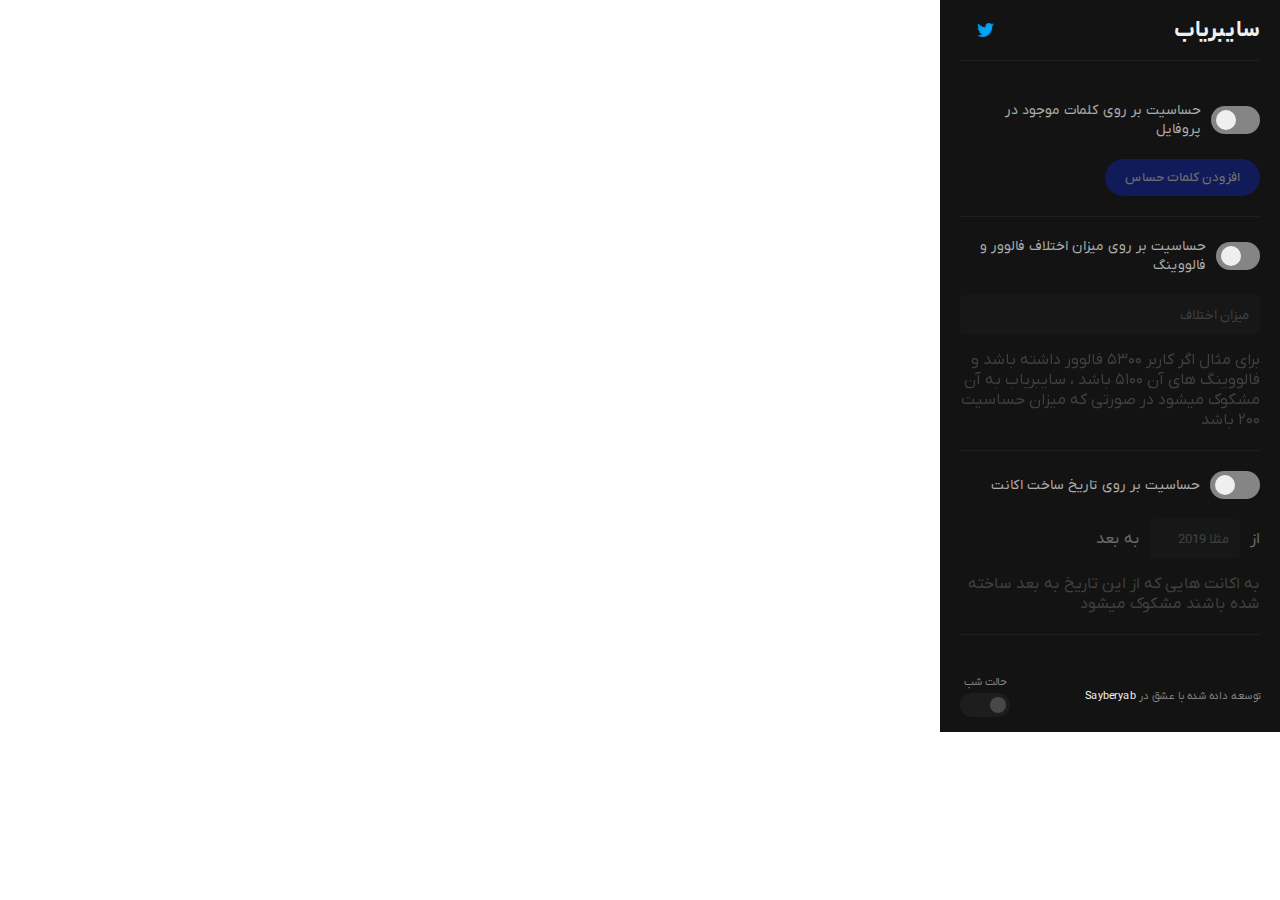
<file: index.html>
<html>
<header>
    <meta http-equiv="Content-Type" content="text/html;charset=UTF-8">
    <link rel="stylesheet" href="./styles/style.css">
    <link rel="stylesheet" href="./styles/toggle-style.css">
    <link rel="stylesheet" href="./styles/loading.css">
    <link rel="stylesheet" href="./styles/puls.css">
</header>

<body>
    <div class="notif-wrapper">
        <div class="notif">
            <span class="notif-text">
                کلمات شما کپی شد ، میتوانید آن را با دوستان خود به اشتراک بگذارید تا بتوانند به کلمات خود اضافه کنند
            </span>
            <div class="close">باشه</div>
        </div>
    </div>
    <div class="addwordlist-wrapper">
        <span class="material-icons addwordlist-wrapper-close">&#xe5cd;</span>
        <div class="addwordlist">
            <span class="addwordlist-text">
                کلمات کپی شده را در این مکان paste کنید ، تا به کلمات شما اضافه شود
            </span>
            <input type="text" placeholder='["کلمه اول" , "کلمه دوم" , "کلمه سوم" , ...]'>
            <div class="addwordlist-close">وارد کردن <span class="material-icons">&#xe255;</span></div>
        </div>
    </div>
    <div class="addword-wrapper">
        <div class="addword-wrapper-inner">
            <div class="wrapper-header">
                <span class="material-icons addword-wrapper-closee">&#xe5cd;</span>
                <!-- <span class="logo-text">کلمات حساس</span> -->
                <span class="container">
                    <span class="import-word">
                        وارد کردن
                        <span class="material-icons">&#xe255;</span>
                    </span>
                    <span class="export-word">
                        کپی کردن
                        <span class="material-icons">&#xe14d;</span>
                        <input type="text" id="myInput" style="display: none;visibility: none;">
                    </span>
                </span>
            </div>
            <div class="wrapper-body">
                <div class="add-word-header">
                    <input type="text" placeholder="کلمه مورد نظر خود را وارد کنید">
                    <button>افزودن</button>
                </div>
                <div class="add-word-body-wrapper">
                    <div class="add-word-body">
                        <div class="lds-ellipsis">
                            <div></div>
                            <div></div>
                            <div></div>
                            <div></div>
                        </div>
                    </div>
                </div>
            </div>
        </div>
    </div>
    <div class="wrapper">
        <div class="wrapper-header">
            <span class="logo-text">سایبریاب</span>
            <div class="supported-platforms">
                <div class="wrapper-body-inner-row">
                    <div class="blob green">
                        <img src="./images/Twitter-Logo.png">
                    </div>
                </div>
            </div>
        </div>
        <div class="change-wrapper">

            <div class="wrapper-body words-sens">
                <div class="wrapper-body-inner-row">
                    <label class="switch2 words">
                        <input type="checkbox">
                        <span class="slider2 round"></span>
                    </label>
                    <span class="body-text">
                        حساسیت بر روی کلمات موجود در پروفایل
                    </span>
                </div>
                <div class="wrapper-body-inner">
                    <span class="add-word">افزودن کلمات حساس</span>
                </div>
            </div>
            <div class="wrapper-body following-sens">
                <div class="wrapper-body-inner-row">
                    <label class="switch2 sens">
                        <input type="checkbox">
                        <span class="slider2 round"></span>
                    </label>
                    <span class="body-text">
                        حساسیت بر روی میزان اختلاف فالوور و فالووینگ
                    </span>
                </div>
                <div class="wrapper-body-inner">
                    <input type="number" placeholder="میزان اختلاف" class="sens">
                    <label class="description">برای مثال اگر کاربر ۵۳۰۰ فالوور داشته باشد و فالووینگ های آن ۵۱۰۰ باشد ،
                        سایبریاب به آن
                        مشکوک میشود در صورتی که میزان حساسیت ۲۰۰ باشد
                    </label>
                </div>

            </div>
            <div class="wrapper-body create-sens">
                <div class="wrapper-body-inner-row">
                    <label class="switch2 create-sens">
                        <input type="checkbox">
                        <span class="slider2 round"></span>
                    </label>
                    <span class="body-text">
                        حساسیت بر روی تاریخ ساخت اکانت
                    </span>
                </div>
                <div class="wrapper-body-inner">
                    <div class="wrapper-body-inner-row">
                        <span>از</span>
                        <input type="number" placeholder="مثلا 2019" class="create-sens">
                        <span>به بعد</span>
                    </div>
                    <label class="description">
                        به اکانت هایی که از این تاریخ به بعد ساخته شده باشند مشکوک میشود
                    </label>
                </div>

            </div>
        </div>

        <div class="wrapper-footer">
            <span>توسعه داده شده با عشق در <a href="https://sayberyab.com/" target="_blank">Sayberyab</a></span>
            <span class="dark-mode">
                <span class="dark-mode-text">حالت شب</span>
                <label class="switch">
                    <input type="checkbox">
                    <span class="slider round"></span>
                </label>
            </span>
        </div>
    </div>
    <script src="./scripts/index.js"></script>
    <script src="./scripts/theme.js"></script>
    <script src="./scripts/words-status.js"></script>
    <script src="./scripts/following-sens-status.js"></script>
    <script src="./scripts/create-status.js"></script>
</body>

</html>
</file>
<file: styles/style.css>
@import url(fontiran.css); 

/* fallback */
@font-face {
  font-family: 'Material Icons';
  font-style: normal;
  font-weight: 400;
  src: url(./flUhRq6tzZclQEJ-Vdg-IuiaDsNc.woff2) format('woff2');
}

.material-icons {
  font-family: 'Material Icons';
  font-weight: normal;
  font-style: normal;
  font-size: 24px;
  line-height: 1;
  letter-spacing: normal;
  text-transform: none;
  display: inline-block;
  white-space: nowrap;
  word-wrap: normal;
  direction: ltr;
  -webkit-font-feature-settings: 'liga';
  -webkit-font-smoothing: antialiased;
}

:root:not(.dark) {
    --background-color: #ffffff;
    --primary-color: #dab007;
    --secondary-color: #c4c4c4;
    --font-color: rgb(23, 23, 23);
    --secondary-font-color: rgb(113, 113, 113);
  }
  
  :root.dark {
    --background-color: #131313;
    --primary-color: #2d066c;
    --secondary-color: #1f1f1f;
    --font-color: #efefef;
    --secondary-font-color: #858585;
  }

body {
	font-family: IRANYekanX  !important;
	direction: rtl;
	/* background-color: #cdcdcd; */
	margin: 0;
	box-sizing: border-box;
	overflow-x: hidden;
    padding: 0;
    border-radius: 20px;
}
h1, h2, h3, h4, h5, h6,input, textarea,button {
	font-family: IRANYekanX !important;
}

.wrapper {
    width: 300px;
    /* height: 400px; */
    padding: 5px 20px 15px 20px;
    display: flex;
    justify-content: flex-start;
    align-items: center;
    flex-direction: column;
    gap: 20px;
    transition: background-color,color 600ms;
    background-color: var(--background-color);
    color: var(--font-color);
    /* border-radius: 20px; */

}

.change-wrapper {
    width: 100%;
    display: flex;
    justify-content: flex-start;
    align-items: center;
    flex-direction: column;
    gap: 20px;
    padding: 20px 0;
}

.wrapper-header {
    width: 100%;
    /* height: 80px; */
    display: flex;
    justify-content: space-between;
    align-items: center;
    flex-direction: row;
    border-bottom: 1px solid var(--secondary-color);
    padding-bottom: 5px;
}

.logo-wrapper {
    /* width: 50px; */
    
}

.logo-wrapper > img {
    width: 50px;
}

.wrapper-body {
    display: flex;
    justify-content: space-evenly;
    align-items: flex-start;
    flex-direction: column;
    gap: 20px;
    /* height: 300px; */
    border-bottom: 1px solid var(--secondary-color);
    padding-bottom: 20px;
}


.wrapper-body-inner {
  display: flex;
  justify-content: space-evenly;
  align-items: center;
  flex-direction: column;
  gap: 5px;
  /* height: 300px; */
}

.wrapper-body-inner-row {
  display: flex;
  justify-content: space-evenly;
  align-items: center;
  flex-direction: row;
  gap: 20px;
  /* height: 300px; */
}

.logo-text {
    font-size: 22px;
    font-weight: 600;
}

.body-text {
    font-size: 14px;
    font-weight: 500;
}

.wrapper-footer {
    width: 100%;
    font-size: 11px;
    font-weight: 400;
    transition: background-color,color 600ms;
    color: var(--secondary-font-color);
    display: flex;
    justify-content: space-between;
    align-items: center;
    flex-direction: row;
}

.dark-mode {
    display: flex;
    justify-content: space-evenly;
    align-items: center;
    flex-direction: column;
    gap: 4px;
}

.dark-mode-text {
    font-size: 11px;
    font-weight: 400;
    transition: background-color,color 600ms;
    color: var(--secondary-font-color);
}

.add-word {
    padding: 10px 20px;
    background-color: #1229c2;
    color: white;
    border-radius: 30px;
    cursor: pointer;
    font-size: 13px;
}

.add-word-header {
    display: flex;
    justify-content: space-evenly;
    align-items: center;
    flex-direction: row;
    width: 100%;
    gap: 5px;
}

.add-word-header > input {
    border: none;
    outline: none;
    background-color: var(--secondary-color);
    color: var(--font-color);
    width: 200px;
    height: 40px;
    border-radius: 5px;
    padding: 0 10px;
}

.add-word-header > input::placeholder {
    color: var(--secondary-font-color);
}

.add-word-header > button {
    border: none;
    outline: none;
    background-color: rgb(25, 61, 145);
    /* width: 200px; */
    height: 40px;
    border-radius: 5px;
    color: white;
    cursor: pointer;
    transition: background-color 200ms;
}

.add-word-header > button:hover {
    background-color: rgb(43, 88, 194);
}

.add-word-body {
    width: 100%;
    /* height: 200px; */
    /* overflow-x: hidden;
    overflow: auto; */
    display: flex;
    flex-direction: column;
    align-items: flex-start;
    justify-content: flex-start;
    /* max-height: 200px; */
    flex-flow: wrap;
    gap: 5px;
    padding: 0 10px;
    color: var(--font-color);
}

.add-word-body-wrapper {
  display: flex;
    justify-content: flex-start;
    align-items: flex-start;
    flex-direction: column;
    overflow-y: auto;
    overflow-x: hidden;
    max-height: 340px;
    width: 100%;
}

.add-word-body-item {
    background-color: var(--secondary-color);
    color: var(--font-color);
    border-radius: 5px;
    padding: 5px 10px;
    font-size: 14px;
    cursor: pointer;
    display: flex;
    justify-content: space-evenly;
    align-items: center;
    flex-direction: row-reverse;
    gap: 5px;
    transition: 200ms;
}

.add-word-body-item > .material-icons {
    font-size: 11px !important;
    display: none;
}

.add-word-body-item:hover  {
    opacity: .7;
}

.add-word-body-item:hover .material-icons{
    display: block;
}

input[type="file"] {
    display: none;
}

.custom-file-upload {
    border: 1px solid #ccc;
    display: inline-block;
    padding: 6px 12px;
    cursor: pointer;
}

.export-word,.import-word {
    display: flex;
    justify-content: space-evenly;
    align-items: center;
    flex-direction: row;
    gap: 2px;
    font-size: 10px;
    color: var(--secondary-color);
    cursor: pointer;
    background-color: var(--secondary-font-color);
    border-radius: 10px;
    padding: 5px 9px;
    transition: background-color 200ms;
}

.export-word:hover,.import-word:hover {
    background-color: #464646;
}

.export-word .material-icons,.import-word .material-icons {
    font-size: 16px !important;
}

  .notif-wrapper {
    position: absolute;
    width: 100%;
    height: 100%;
    background-color: rgba(0, 0, 0, 0.721);
    backdrop-filter: blur(5px);
    z-index: 100;
    display: flex;
    justify-content: space-evenly;
    align-items: center;
    flex-direction: column;
    display: none;
  }

  /* .notif-wrapper.show {
    display: flex;
  } */

  .notif {
    position: relative;
    width: 250px;
    height: 100px;
    background-color: rgb(29, 29, 29);
    border-radius: 5px;
    z-index: 101;
    display: flex;
    justify-content: space-evenly;
    align-items: center;
    flex-direction: column;
    gap: 10px;
    padding: 10px;
  }

  .close {
    background-color: rgb(21, 85, 225);
    padding: 7px 15px;
    color: white;
    font-size: 14px;
    border-radius: 5px;
    cursor: pointer;
    font-weight: 500;
  }

  .notif-text {
    width: 80%;
    font-size: 14px;
    color: white;
  }


  .addwordlist-wrapper {
    position: absolute;
    width: 100%;
    height: 100%;
    background-color: rgba(0, 0, 0, 0.721);
    backdrop-filter: blur(5px);
    z-index: 100;
    display: flex;
    justify-content: space-evenly;
    align-items: center;
    flex-direction: column;
    display: none;
  }

  /* .notif-wrapper.show {
    display: flex;
  } */

  .addwordlist {
    position: relative;
    width: 250px;
    /* height: 100px; */
    background-color: rgb(29, 29, 29);
    border-radius: 5px;
    z-index: 101;
    display: flex;
    justify-content: space-evenly;
    align-items: center;
    flex-direction: column;
    gap: 10px;
    padding: 20px;
  }

  .addwordlist-close {
    background-color: rgb(21, 85, 225);
    padding: 7px 15px;
    color: white;
    font-size: 14px;
    border-radius: 5px;
    cursor: pointer;
    font-weight: 500;
    display: flex;
    justify-content: space-evenly;
    align-items: center;
    flex-direction: row;
    gap: 5px;
  }

  .addwordlist-text {
    /* width: 80%; */
    font-size: 14px;
    color: white;
  }

  .addwordlist > input {
    border: none;
    outline: none;
    background-color: rgb(75, 75, 75);
    color: white;
    width: 250px;
    height: 45px;
    border-radius: 5px;
    padding: 10px 15px;
}

.addwordlist > input::placeholder {
    color: rgb(206, 206, 206);
}

.addwordlist-wrapper-close {
    position: absolute;
    right: 20px;
    top: 20px;
    color: white;
    font-size: 35px !important;
    cursor: pointer;
}

/* width */
::-webkit-scrollbar {
    width: 10px;
  }
  
  /* Track */
  ::-webkit-scrollbar-track {
    background: #bcbcbc;
  }
  
  /* Handle */
  ::-webkit-scrollbar-thumb {
    background: #888;
  }
  
  /* Handle on hover */
  ::-webkit-scrollbar-thumb:hover {
    background: #555;
  }

  a {
    color: var(--font-color);
    text-decoration: none;
  }

  .sub-header-close {
    width: 100%;
    text-align: right;
    height: 10px;
    position: absolute;
    padding-right: 40px;
    cursor: pointer;
    font-size: 18px;
  }

  input.sens {
    border: none;
    outline: none;
    background-color: var(--secondary-color);
    color: var(--font-color);
    width: 100%;
    height: 40px;
    border-radius: 5px;
    padding: 0 10px;
}

input.sens::placeholder {
    color: var(--secondary-font-color);
}

label.description {
  color: var(--secondary-font-color);
  margin-top: 10px;
}

.supported-platforms {
  /* width: 100%; */
  display: flex;
  justify-content: space-evenly;
  align-items: flex-start;
  flex-direction: column;
  gap: 10px;
}

.supported-platforms-text {
  font-size: 12px;
  font-weight: 500;
  color: var(--secondary-font-color);
}

.wrapper-body-inner-row {
  width: 100%;
  display: flex;
  justify-content: flex-start;
  align-items: center;
  flex-direction: row;
  gap: 10px;
}

.wrapper-body-inner-row img {
  width: 25px;
}

.addword-wrapper {
  position: absolute;
  width: 100%;
  height: 100%;
  background-color: var(--background-color);
  color: var(--font-color);
  backdrop-filter: blur(5px);
  z-index: 99;
  display: none;
}

.addword-wrapper-inner {
  width: 100%;
  display: flex;
  justify-content: flex-start;
  align-items: center;
  flex-direction: column;
  gap: 50px;
  padding: 10px 20px;
}

.addword-wrapper-closee {
  /* position: absolute; */
  right: 20px;
  top: 20px;
  color: white;
  font-size: 35px !important;
  cursor: pointer;
}

.container {
  display: flex;
  justify-content: space-between;
  align-items: center;
  flex-direction: row;
  gap: 10px;
}

.addword-wrapper .wrapper-body {
  border-bottom: unset !important;
}

input.create-sens {
  border: none;
  outline: none;
  background-color: var(--secondary-color);
  color: var(--font-color);
  width: 30%;
  height: 40px;
  border-radius: 5px;
  padding: 0 10px;
}

input.create-sens::placeholder {
  color: var(--secondary-font-color);
}
</file>
<file: styles/toggle-style.css>
.switch {
  position: relative;
  display: inline-block;
  width: 50px;
  height: 24px;
}

.switch input { 
  opacity: 0;
  width: 0;
  height: 0;
}

.slider {
  position: absolute;
  cursor: pointer;
  top: 0;
  left: 0;
  right: 0;
  bottom: 0;
  background-color: rgb(224, 224, 224);
  -webkit-transition: .4s;
  transition: .4s;
}

.slider:before {
  position: absolute;
  content: "";
  width: 16px;
  aspect-ratio: 1;
  left: 4px;
  bottom: 4px;
  background-color: rgb(239, 211, 30);
  -webkit-transition: .4s;
  transition: .4s;
}

input:checked + .slider {
  background-color: #1d1d1d;
}

input:focus + .slider {
  box-shadow: 0 0 1px #262626;
}

input:checked + .slider:before {
  -webkit-transform: translateX(26px);
  -ms-transform: translateX(26px);
  transform: translateX(26px);
  background-color: rgb(72, 72, 72);
}

/* Rounded sliders */
.slider.round {
  border-radius: 34px;
}

.slider.round:before {
  border-radius: 50%;
}

/* switch2 */

.switch2 {
    position: relative;
    display: inline-block;
    width: 50px;
    height: 28px;
  }
  
  .switch2 input { 
    opacity: 0;
    width: 0;
    height: 0;
  }
  
  .slider2 {
    position: absolute;
    cursor: pointer;
    top: 0;
    left: 0;
    right: 0;
    bottom: 0;
    background-color: var(--secondary-font-color);
    -webkit-transition: .4s;
    transition: .4s;
  }
  
  .slider2:before {
    position: absolute;
    content: "";
    width: 20px;
    aspect-ratio: 1;
    left: 5px;
    bottom: 4px;
    background-color: rgb(239, 239, 239);
    -webkit-transition: .4s;
    transition: .4s;
  }
  
  input:checked + .slider2 {
    background-color: #f3b421;
  }
  
  input:focus + .slider2 {
    box-shadow: 0 0 1px #3621f3;
  }
  
  input:checked + .slider2:before {
    -webkit-transform: translateX(20px);
    -ms-transform: translateX(20px);
    transform: translateX(20px);
  }
  
  /* Rounded slider2s */
  .slider2.round {
    border-radius: 34px;
  }
  
  .slider2.round:before {
    border-radius: 50%;
  }
</file>
<file: styles/loading.css>
:root:not(.dark) {
    --background-color: #ffffff;
    --primary-color: #dab007;
    --secondary-color: #c4c4c4;
    --font-color: rgb(23, 23, 23);
    --secondary-font-color: rgb(113, 113, 113);
  }
  
  :root.dark {
    --background-color: #131313;
    --primary-color: #2d066c;
    --secondary-color: #1f1f1f;
    --font-color: #efefef;
    --secondary-font-color: #858585;
  }

.lds-ellipsis {
    display: inline-block;
    position: relative;
    width: 80px;
    height: 80px;
    scale: 0.5;
  }
  .lds-ellipsis div {
    position: absolute;
    top: 33px;
    width: 13px;
    height: 13px;
    border-radius: 50%;
    background: var(--font-color);
    animation-timing-function: cubic-bezier(0, 1, 1, 0);
  }
  .lds-ellipsis div:nth-child(1) {
    left: 8px;
    animation: lds-ellipsis1 0.6s infinite;
  }
  .lds-ellipsis div:nth-child(2) {
    left: 8px;
    animation: lds-ellipsis2 0.6s infinite;
  }
  .lds-ellipsis div:nth-child(3) {
    left: 32px;
    animation: lds-ellipsis2 0.6s infinite;
  }
  .lds-ellipsis div:nth-child(4) {
    left: 56px;
    animation: lds-ellipsis3 0.6s infinite;
  }
  @keyframes lds-ellipsis1 {
    0% {
      transform: scale(0);
    }
    100% {
      transform: scale(1);
    }
  }
  @keyframes lds-ellipsis3 {
    0% {
      transform: scale(1);
    }
    100% {
      transform: scale(0);
    }
  }
  @keyframes lds-ellipsis2 {
    0% {
      transform: translate(0, 0);
    }
    100% {
      transform: translate(24px, 0);
    }
  }
</file>
<file: styles/puls.css>
.blob {
    background: black;
    border-radius: 50%;
    box-shadow: 0 0 0 0 rgba(0, 0, 0, 1);
    margin: 10px;
    height: 30px;
    width: 30px;
    display: flex;
    justify-content: space-evenly;
    align-items: center;
    flex-direction: row;
    transform: scale(1);
    animation: pulse-black 2s infinite;
  }
  
  @keyframes pulse-black {
    0% {
      transform: scale(0.95);
      box-shadow: 0 0 0 0 rgba(0, 0, 0, 0.7);
    }
    
    70% {
      transform: scale(1);
      box-shadow: 0 0 0 10px rgba(0, 0, 0, 0);
    }
    
    100% {
      transform: scale(0.95);
      box-shadow: 0 0 0 0 rgba(0, 0, 0, 0);
    }
  }

  .blob.green {
    background: transparent;
    /* box-shadow: 0 0 0 0 rgb(43, 80, 244); */
    animation: pulse-green 2s infinite;
  }
  
  @keyframes pulse-green {
    0% {
      transform: scale(0.95);
      box-shadow: 0 0 0 0 rgba(0, 55, 255, 0.52);
    }
    
    50% {
      transform: scale(1);
      box-shadow: 0 0 0 10px rgba(0, 162, 255, 0);
    }
    
    100% {
      transform: scale(0.95);
      box-shadow: 0 0 0 0 rgba(0, 162, 255, 0)
    }
  }
</file>
